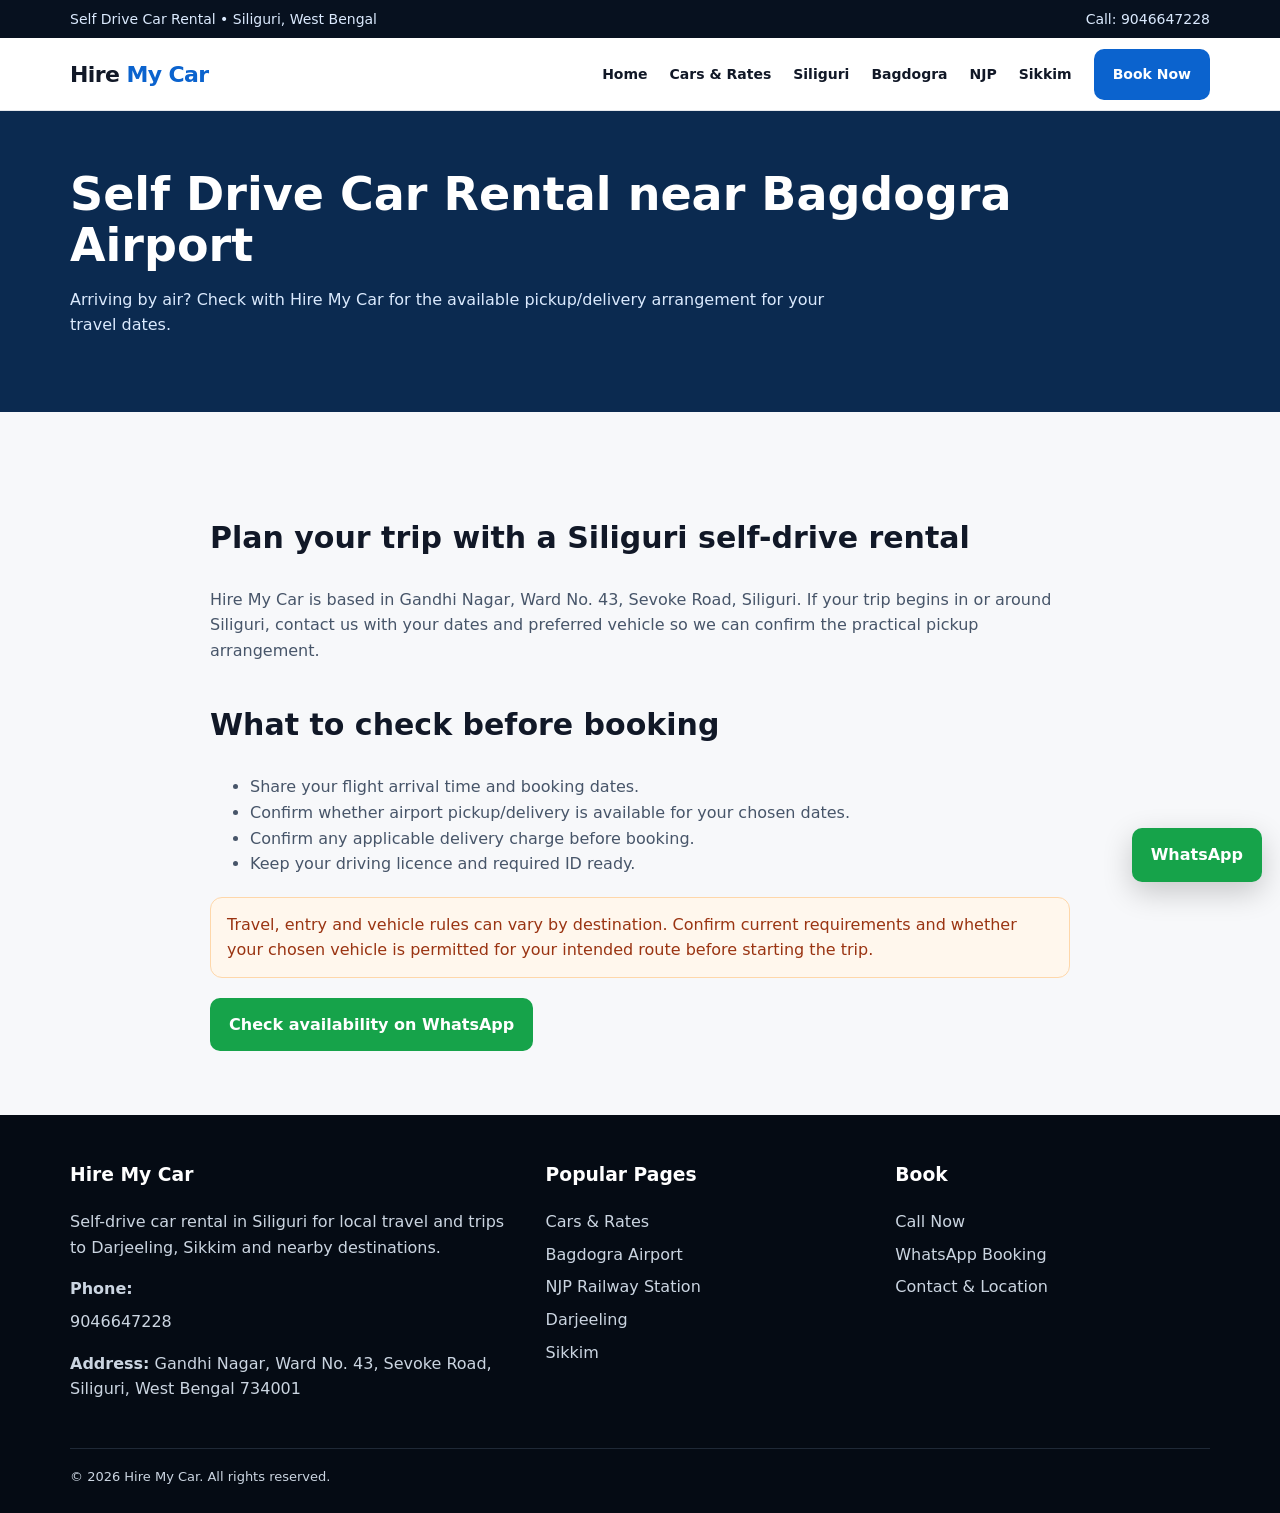
<file: bagdogra.html>
<!doctype html><html lang="en"><head><meta charset="utf-8"><meta name="viewport" content="width=device-width,initial-scale=1">
<title>Self Drive Car Rental near Bagdogra Airport | Hire My Car</title><meta name="description" content="Planning to arrive at Bagdogra Airport? Contact Hire My Car in Siliguri to check self-drive vehicle availability and pickup arrangements.">
<link rel="stylesheet" href="style.css"><script type="application/ld+json">{"@context": "https://schema.org", "@type": "LocalBusiness", "name": "Hire My Car", "description": "Self-drive car rental in Siliguri, West Bengal.", "telephone": "+91-9046647228", "address": {"@type": "PostalAddress", "streetAddress": "Gandhi Nagar, Ward No 43, Sevoke Road", "addressLocality": "Siliguri", "addressRegion": "West Bengal", "postalCode": "734001", "addressCountry": "IN"}, "areaServed": ["Siliguri", "Bagdogra", "NJP", "Darjeeling", "Sikkim", "Gangtok", "Kalimpong"]}</script></head><body><div class="top"><div class="container"><span>Self Drive Car Rental • Siliguri, West Bengal</span><span>Call: 9046647228</span></div></div>
<nav><div class="container navin"><a class="logo" href="index.html">Hire <span>My Car</span></a><div class="links">
<a href="index.html">Home</a><a href="cars.html">Cars & Rates</a><a href="siliguri.html">Siliguri</a><a href="bagdogra.html">Bagdogra</a><a href="njp.html">NJP</a><a href="sikkim.html">Sikkim</a><a class="btn primary" href="https://wa.me/919046647228?text=Hello%20Hire%20My%20Car%2C%20I%20want%20to%20book%20a%20self-drive%20car.">Book Now</a>
</div><div class="menu">☰</div></div></nav><section class="pagehero"><div class="container"><h1>Self Drive Car Rental near Bagdogra Airport</h1><p>Arriving by air? Check with Hire My Car for the available pickup/delivery arrangement for your travel dates.</p></div></section>
<section class="section"><div class="content"><h2>Plan your trip with a Siliguri self-drive rental</h2><p>Hire My Car is based in Gandhi Nagar, Ward No. 43, Sevoke Road, Siliguri. If your trip begins in or around Siliguri, contact us with your dates and preferred vehicle so we can confirm the practical pickup arrangement.</p><h2>What to check before booking</h2><ul><li>Share your flight arrival time and booking dates.</li><li>Confirm whether airport pickup/delivery is available for your chosen dates.</li><li>Confirm any applicable delivery charge before booking.</li><li>Keep your driving licence and required ID ready.</li></ul><div class="notice">Travel, entry and vehicle rules can vary by destination. Confirm current requirements and whether your chosen vehicle is permitted for your intended route before starting the trip.</div><a class="btn whatsapp" href="https://wa.me/919046647228?text=Hello%20Hire%20My%20Car%2C%20I%20am%20planning%20a%20trip%20and%20want%20to check%20car%20availability.">Check availability on WhatsApp</a></div></section><footer><div class="container footgrid">
<div><h3>Hire My Car</h3><p>Self-drive car rental in Siliguri for local travel and trips to Darjeeling, Sikkim and nearby destinations.</p><p><b>Phone:</b> <a href="tel:+919046647228">9046647228</a></p><p><b>Address:</b> Gandhi Nagar, Ward No. 43, Sevoke Road, Siliguri, West Bengal 734001</p></div>
<div><h3>Popular Pages</h3><a href="cars.html">Cars & Rates</a><a href="bagdogra.html">Bagdogra Airport</a><a href="njp.html">NJP Railway Station</a><a href="darjeeling.html">Darjeeling</a><a href="sikkim.html">Sikkim</a></div>
<div><h3>Book</h3><a href="tel:+919046647228">Call Now</a><a href="https://wa.me/919046647228?text=Hello%20Hire%20My%20Car%2C%20I%20want%20to%20check%20car%20availability.">WhatsApp Booking</a><a href="contact.html">Contact & Location</a></div>
</div><div class="container copy">© 2026 Hire My Car. All rights reserved.</div></footer>
<div class="sticky"><a class="btn whatsapp" href="https://wa.me/919046647228?text=Hello%20Hire%20My%20Car%2C%20I%20want%20to%20book%20a%20self-drive%20car.">WhatsApp</a></div></body></html>
</file>
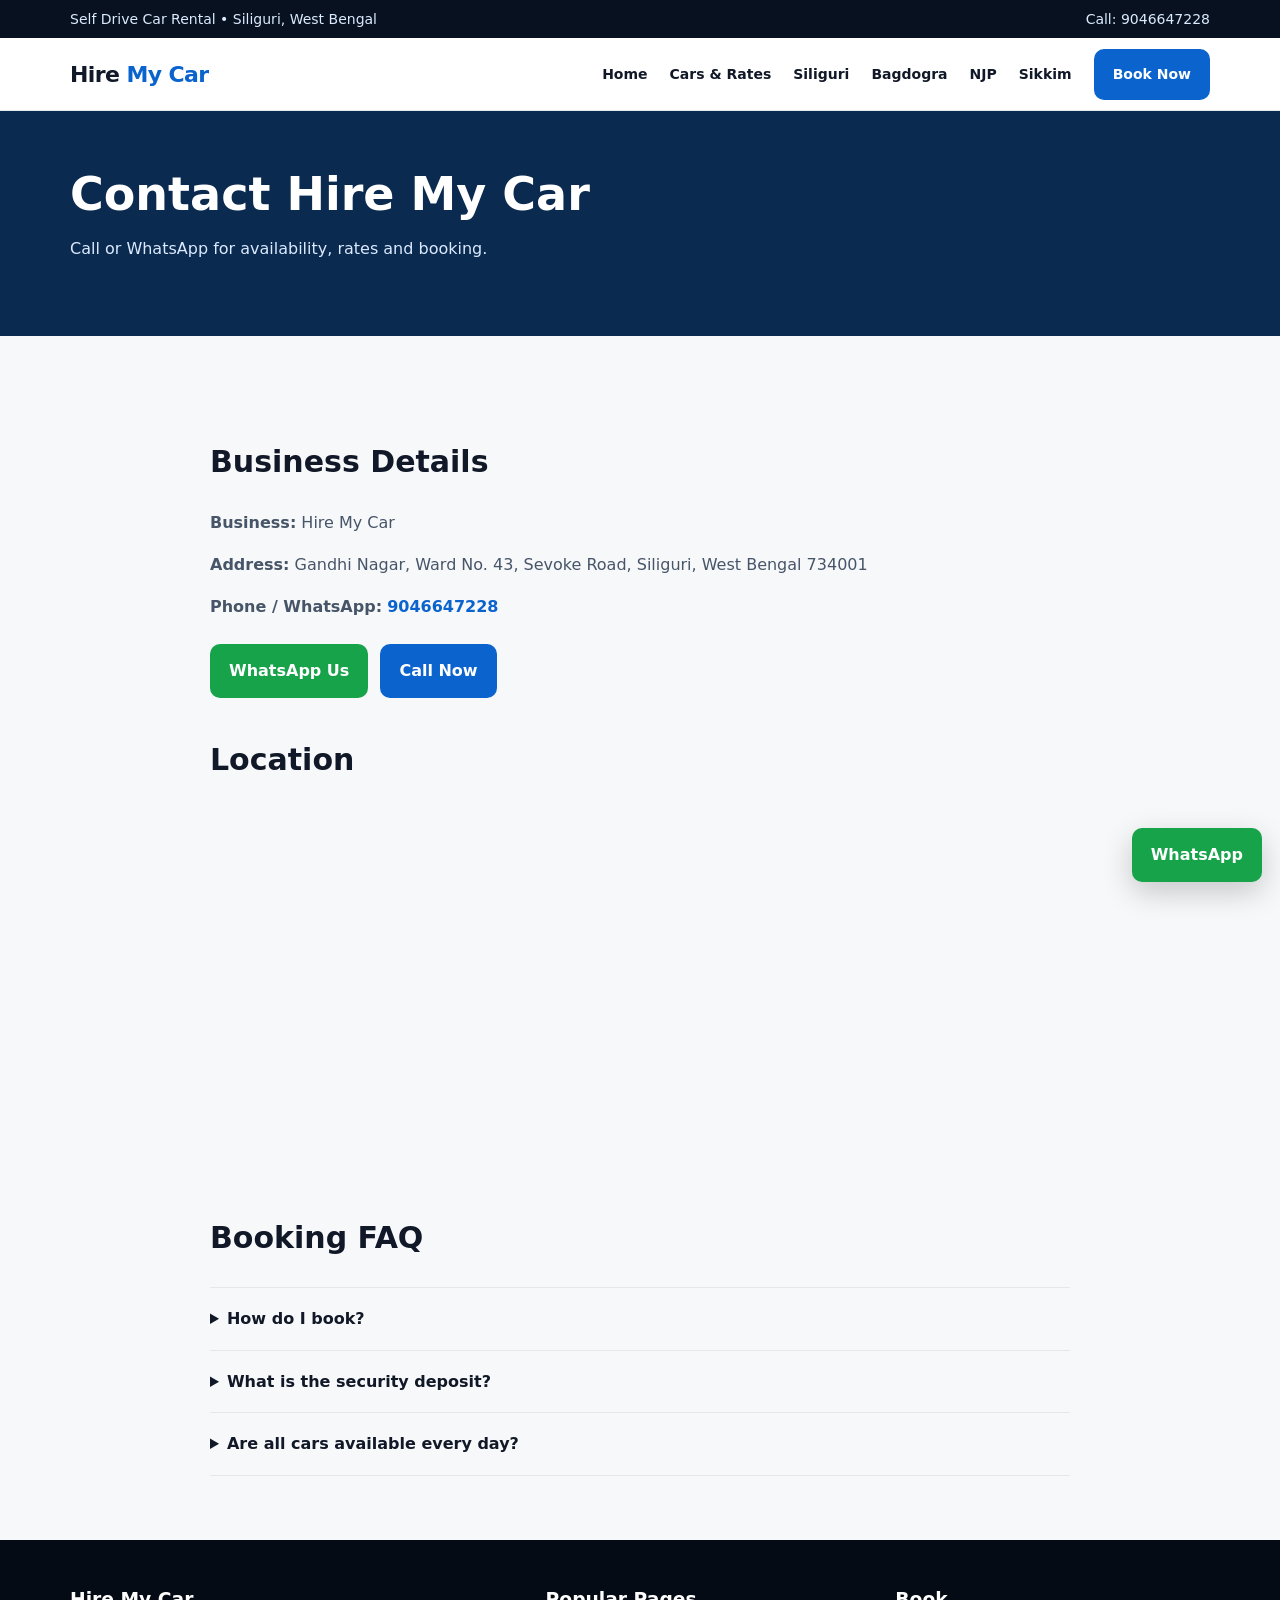
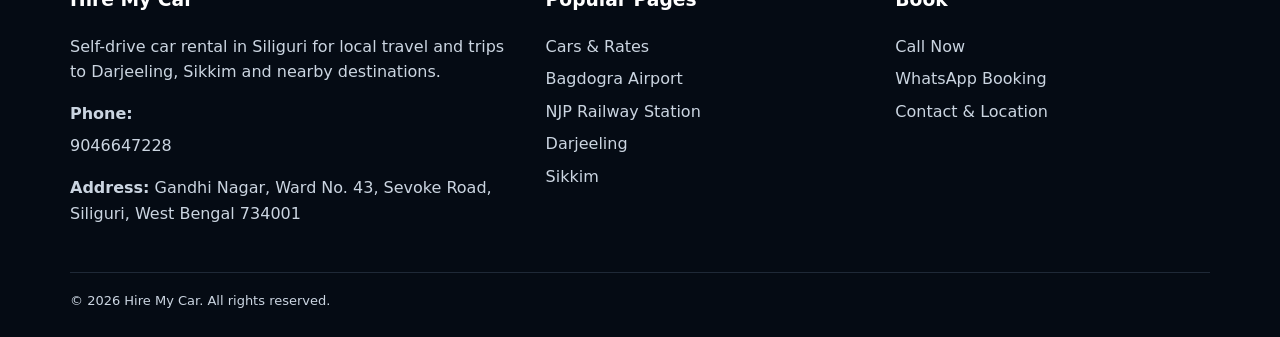
<file: contact.html>
<!doctype html><html lang="en"><head><meta charset="utf-8"><meta name="viewport" content="width=device-width,initial-scale=1">
<title>Contact Hire My Car | Siliguri</title><meta name="description" content="Contact Hire My Car for self-drive car rental in Siliguri. Call or WhatsApp 9046647228.">
<link rel="stylesheet" href="style.css"><script type="application/ld+json">{"@context": "https://schema.org", "@type": "LocalBusiness", "name": "Hire My Car", "description": "Self-drive car rental in Siliguri, West Bengal.", "telephone": "+91-9046647228", "address": {"@type": "PostalAddress", "streetAddress": "Gandhi Nagar, Ward No 43, Sevoke Road", "addressLocality": "Siliguri", "addressRegion": "West Bengal", "postalCode": "734001", "addressCountry": "IN"}, "areaServed": ["Siliguri", "Bagdogra", "NJP", "Darjeeling", "Sikkim", "Gangtok", "Kalimpong"]}</script></head><body><div class="top"><div class="container"><span>Self Drive Car Rental • Siliguri, West Bengal</span><span>Call: 9046647228</span></div></div>
<nav><div class="container navin"><a class="logo" href="index.html">Hire <span>My Car</span></a><div class="links">
<a href="index.html">Home</a><a href="cars.html">Cars & Rates</a><a href="siliguri.html">Siliguri</a><a href="bagdogra.html">Bagdogra</a><a href="njp.html">NJP</a><a href="sikkim.html">Sikkim</a><a class="btn primary" href="https://wa.me/919046647228?text=Hello%20Hire%20My%20Car%2C%20I%20want%20to%20book%20a%20self-drive%20car.">Book Now</a>
</div><div class="menu">☰</div></div></nav><section class="pagehero"><div class="container"><h1>Contact Hire My Car</h1><p>Call or WhatsApp for availability, rates and booking.</p></div></section>
<section class="section"><div class="container"><div class="content"><h2>Business Details</h2><p><b>Business:</b> Hire My Car</p><p><b>Address:</b> Gandhi Nagar, Ward No. 43, Sevoke Road, Siliguri, West Bengal 734001</p><p><b>Phone / WhatsApp:</b> <a style="color:#0b63ce;font-weight:800" href="tel:+919046647228">9046647228</a></p><div class="actions"><a class="btn whatsapp" href="https://wa.me/919046647228?text=Hello%20Hire%20My%20Car%2C%20I%20want%20to%20check%20availability.">WhatsApp Us</a><a class="btn primary" href="tel:+919046647228">Call Now</a></div><h2>Location</h2><iframe title="Hire My Car location" src="https://www.google.com/maps?q=Gandhi%20Nagar%2C%20Ward%20No%2043%2C%20Sevoke%20Road%2C%20Siliguri%2C%20West%20Bengal%20734001&output=embed" width="100%" height="360" style="border:0;border-radius:18px" loading="lazy"></iframe><h2>Booking FAQ</h2><div class="faq"><details><summary>How do I book?</summary><p>Send your dates and preferred car on WhatsApp. Availability and applicable booking conditions will be confirmed before final booking.</p></details><details><summary>What is the security deposit?</summary><p>The fleet information supplied lists a ₹5,000 security deposit. Confirm the current amount and terms before booking.</p></details><details><summary>Are all cars available every day?</summary><p>No availability is guaranteed on this page. Contact us with your dates so the current availability can be checked.</p></details></div></div></div></section><footer><div class="container footgrid">
<div><h3>Hire My Car</h3><p>Self-drive car rental in Siliguri for local travel and trips to Darjeeling, Sikkim and nearby destinations.</p><p><b>Phone:</b> <a href="tel:+919046647228">9046647228</a></p><p><b>Address:</b> Gandhi Nagar, Ward No. 43, Sevoke Road, Siliguri, West Bengal 734001</p></div>
<div><h3>Popular Pages</h3><a href="cars.html">Cars & Rates</a><a href="bagdogra.html">Bagdogra Airport</a><a href="njp.html">NJP Railway Station</a><a href="darjeeling.html">Darjeeling</a><a href="sikkim.html">Sikkim</a></div>
<div><h3>Book</h3><a href="tel:+919046647228">Call Now</a><a href="https://wa.me/919046647228?text=Hello%20Hire%20My%20Car%2C%20I%20want%20to%20check%20car%20availability.">WhatsApp Booking</a><a href="contact.html">Contact & Location</a></div>
</div><div class="container copy">© 2026 Hire My Car. All rights reserved.</div></footer>
<div class="sticky"><a class="btn whatsapp" href="https://wa.me/919046647228?text=Hello%20Hire%20My%20Car%2C%20I%20want%20to%20book%20a%20self-drive%20car.">WhatsApp</a></div></body></html>
</file>
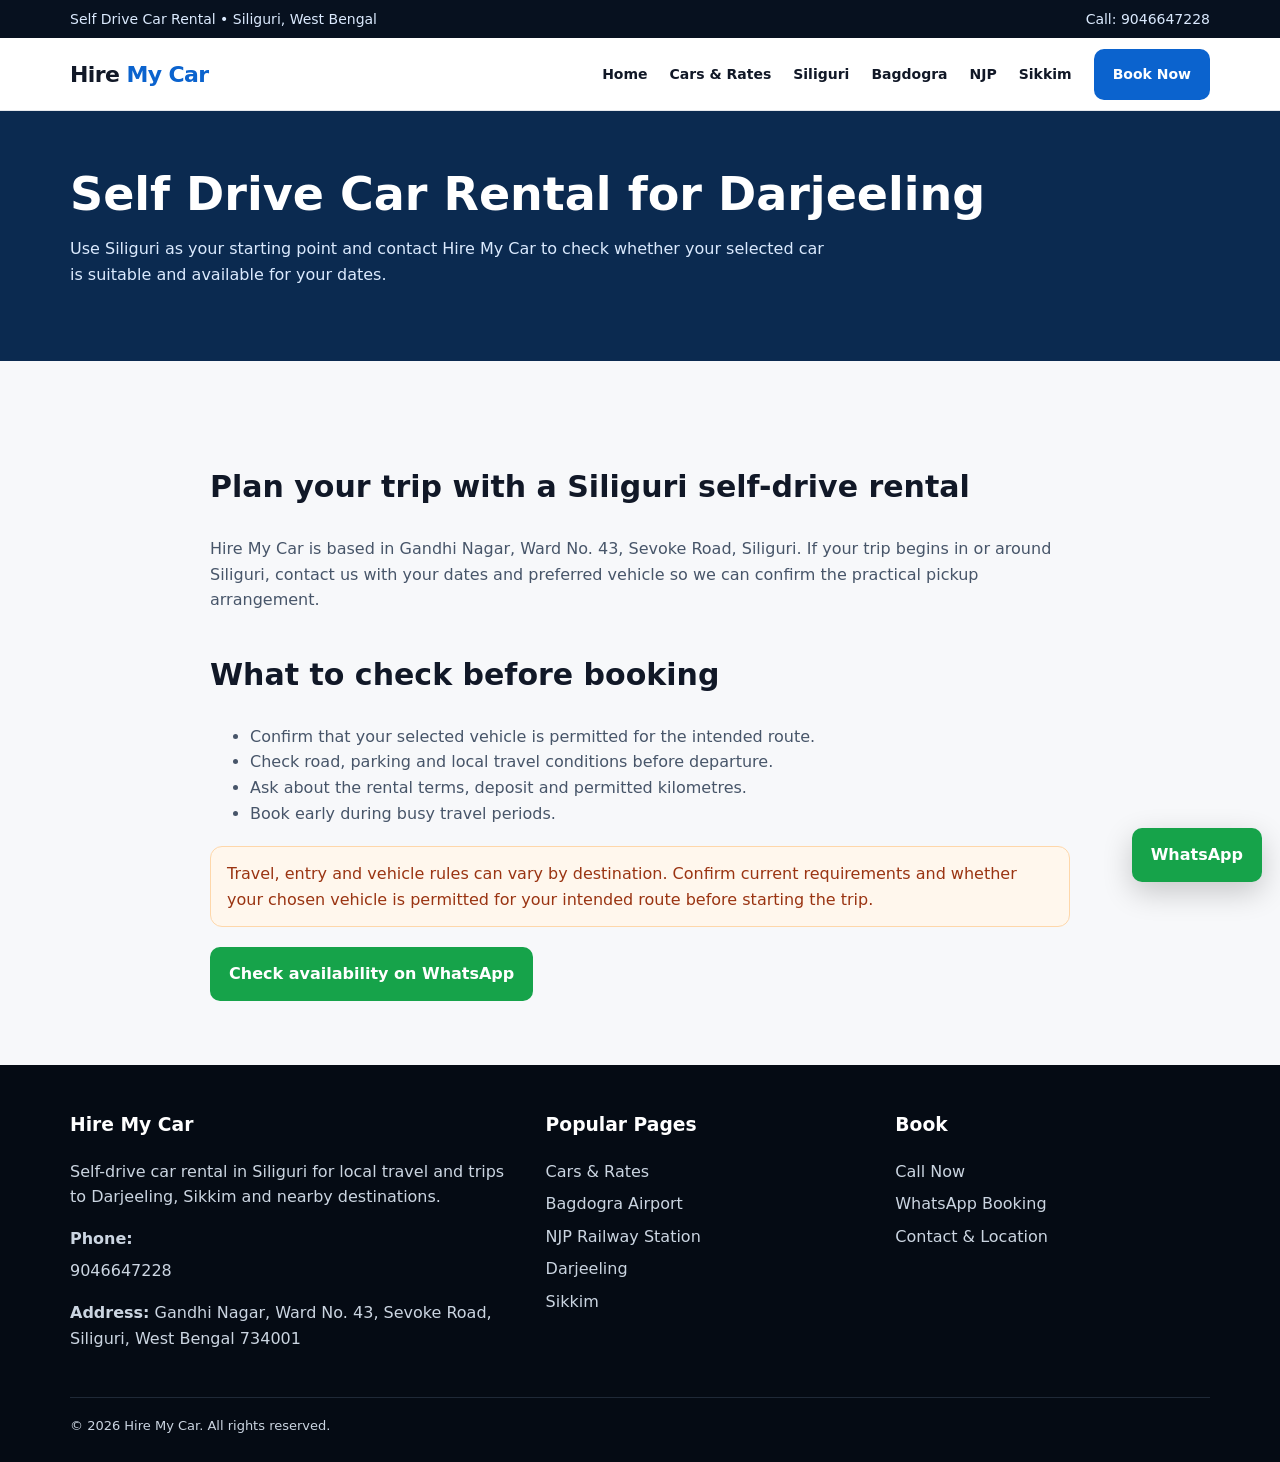
<file: darjeeling.html>
<!doctype html><html lang="en"><head><meta charset="utf-8"><meta name="viewport" content="width=device-width,initial-scale=1">
<title>Self Drive Car Rental for Darjeeling | Hire My Car</title><meta name="description" content="Planning Darjeeling from Siliguri? Check self-drive car availability with Hire My Car before your trip.">
<link rel="stylesheet" href="style.css"><script type="application/ld+json">{"@context": "https://schema.org", "@type": "LocalBusiness", "name": "Hire My Car", "description": "Self-drive car rental in Siliguri, West Bengal.", "telephone": "+91-9046647228", "address": {"@type": "PostalAddress", "streetAddress": "Gandhi Nagar, Ward No 43, Sevoke Road", "addressLocality": "Siliguri", "addressRegion": "West Bengal", "postalCode": "734001", "addressCountry": "IN"}, "areaServed": ["Siliguri", "Bagdogra", "NJP", "Darjeeling", "Sikkim", "Gangtok", "Kalimpong"]}</script></head><body><div class="top"><div class="container"><span>Self Drive Car Rental • Siliguri, West Bengal</span><span>Call: 9046647228</span></div></div>
<nav><div class="container navin"><a class="logo" href="index.html">Hire <span>My Car</span></a><div class="links">
<a href="index.html">Home</a><a href="cars.html">Cars & Rates</a><a href="siliguri.html">Siliguri</a><a href="bagdogra.html">Bagdogra</a><a href="njp.html">NJP</a><a href="sikkim.html">Sikkim</a><a class="btn primary" href="https://wa.me/919046647228?text=Hello%20Hire%20My%20Car%2C%20I%20want%20to%20book%20a%20self-drive%20car.">Book Now</a>
</div><div class="menu">☰</div></div></nav><section class="pagehero"><div class="container"><h1>Self Drive Car Rental for Darjeeling</h1><p>Use Siliguri as your starting point and contact Hire My Car to check whether your selected car is suitable and available for your dates.</p></div></section>
<section class="section"><div class="content"><h2>Plan your trip with a Siliguri self-drive rental</h2><p>Hire My Car is based in Gandhi Nagar, Ward No. 43, Sevoke Road, Siliguri. If your trip begins in or around Siliguri, contact us with your dates and preferred vehicle so we can confirm the practical pickup arrangement.</p><h2>What to check before booking</h2><ul><li>Confirm that your selected vehicle is permitted for the intended route.</li><li>Check road, parking and local travel conditions before departure.</li><li>Ask about the rental terms, deposit and permitted kilometres.</li><li>Book early during busy travel periods.</li></ul><div class="notice">Travel, entry and vehicle rules can vary by destination. Confirm current requirements and whether your chosen vehicle is permitted for your intended route before starting the trip.</div><a class="btn whatsapp" href="https://wa.me/919046647228?text=Hello%20Hire%20My%20Car%2C%20I%20am%20planning%20a%20trip%20and%20want%20to check%20car%20availability.">Check availability on WhatsApp</a></div></section><footer><div class="container footgrid">
<div><h3>Hire My Car</h3><p>Self-drive car rental in Siliguri for local travel and trips to Darjeeling, Sikkim and nearby destinations.</p><p><b>Phone:</b> <a href="tel:+919046647228">9046647228</a></p><p><b>Address:</b> Gandhi Nagar, Ward No. 43, Sevoke Road, Siliguri, West Bengal 734001</p></div>
<div><h3>Popular Pages</h3><a href="cars.html">Cars & Rates</a><a href="bagdogra.html">Bagdogra Airport</a><a href="njp.html">NJP Railway Station</a><a href="darjeeling.html">Darjeeling</a><a href="sikkim.html">Sikkim</a></div>
<div><h3>Book</h3><a href="tel:+919046647228">Call Now</a><a href="https://wa.me/919046647228?text=Hello%20Hire%20My%20Car%2C%20I%20want%20to%20check%20car%20availability.">WhatsApp Booking</a><a href="contact.html">Contact & Location</a></div>
</div><div class="container copy">© 2026 Hire My Car. All rights reserved.</div></footer>
<div class="sticky"><a class="btn whatsapp" href="https://wa.me/919046647228?text=Hello%20Hire%20My%20Car%2C%20I%20want%20to%20book%20a%20self-drive%20car.">WhatsApp</a></div></body></html>
</file>
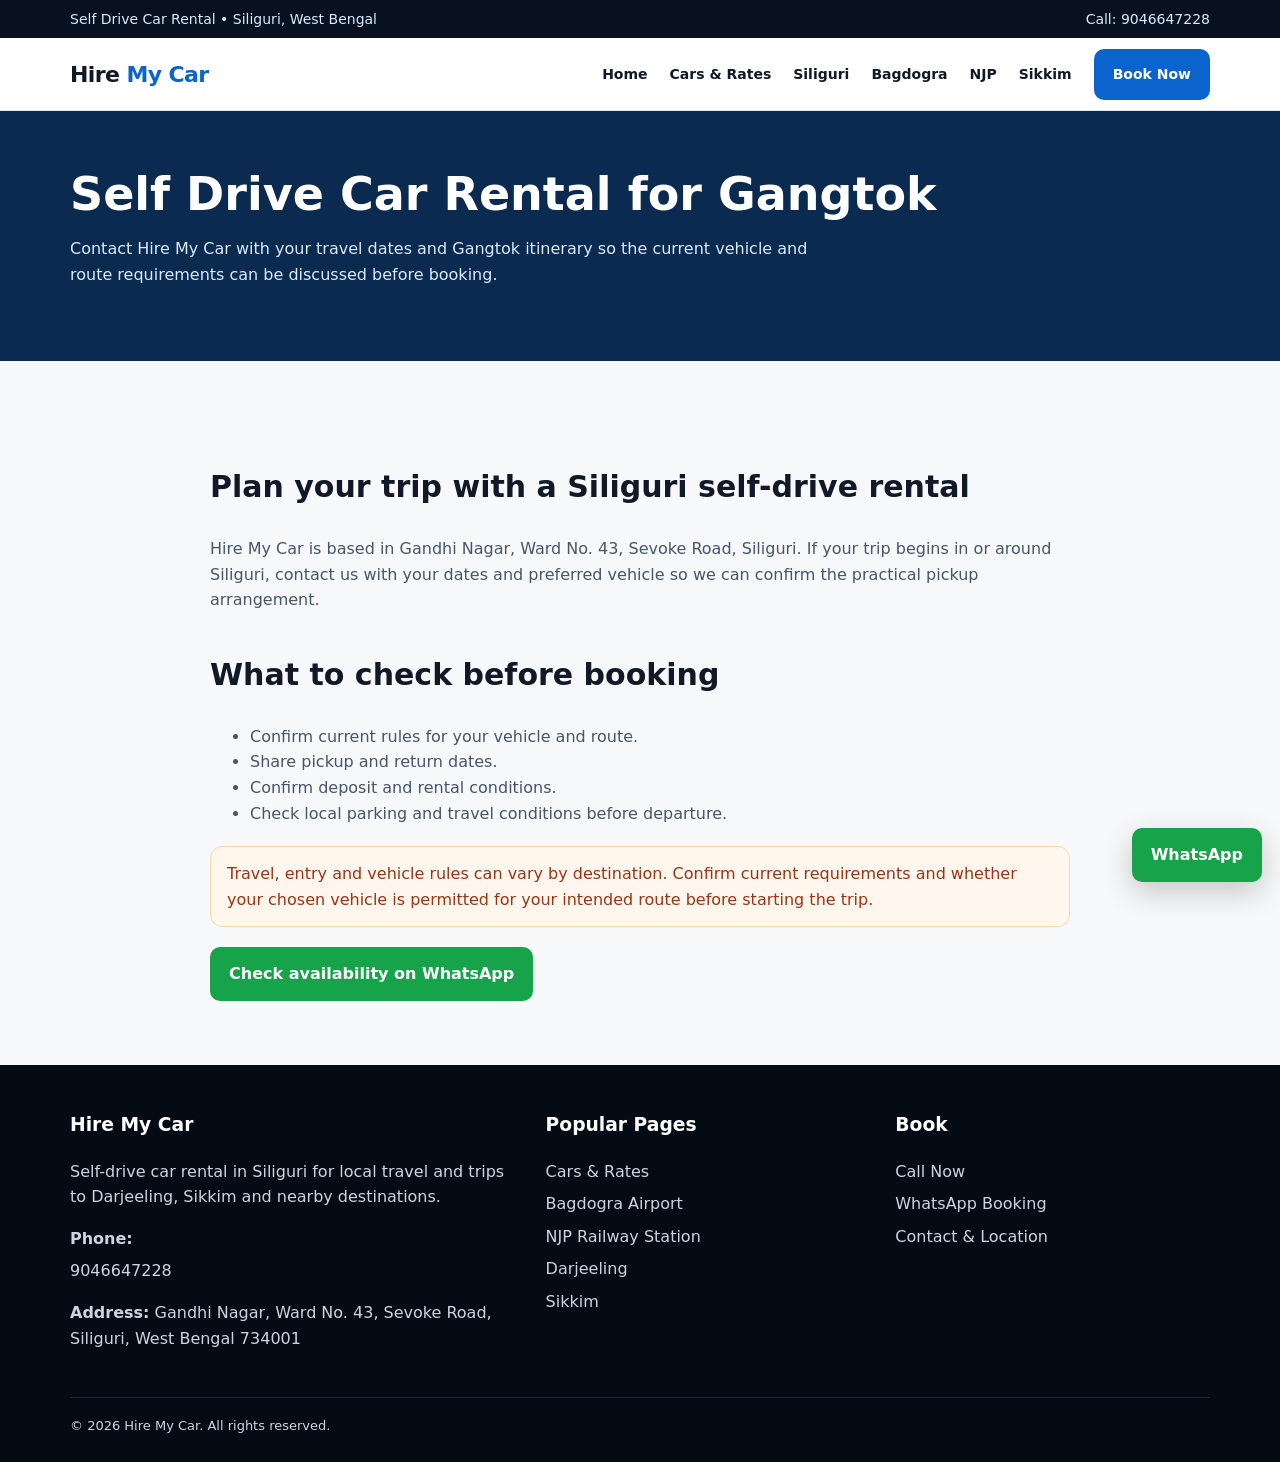
<file: gangtok.html>
<!doctype html><html lang="en"><head><meta charset="utf-8"><meta name="viewport" content="width=device-width,initial-scale=1">
<title>Self Drive Car Rental for Gangtok | Hire My Car</title><meta name="description" content="Planning a Gangtok trip from Siliguri? Check self-drive car availability and route requirements with Hire My Car.">
<link rel="stylesheet" href="style.css"><script type="application/ld+json">{"@context": "https://schema.org", "@type": "LocalBusiness", "name": "Hire My Car", "description": "Self-drive car rental in Siliguri, West Bengal.", "telephone": "+91-9046647228", "address": {"@type": "PostalAddress", "streetAddress": "Gandhi Nagar, Ward No 43, Sevoke Road", "addressLocality": "Siliguri", "addressRegion": "West Bengal", "postalCode": "734001", "addressCountry": "IN"}, "areaServed": ["Siliguri", "Bagdogra", "NJP", "Darjeeling", "Sikkim", "Gangtok", "Kalimpong"]}</script></head><body><div class="top"><div class="container"><span>Self Drive Car Rental • Siliguri, West Bengal</span><span>Call: 9046647228</span></div></div>
<nav><div class="container navin"><a class="logo" href="index.html">Hire <span>My Car</span></a><div class="links">
<a href="index.html">Home</a><a href="cars.html">Cars & Rates</a><a href="siliguri.html">Siliguri</a><a href="bagdogra.html">Bagdogra</a><a href="njp.html">NJP</a><a href="sikkim.html">Sikkim</a><a class="btn primary" href="https://wa.me/919046647228?text=Hello%20Hire%20My%20Car%2C%20I%20want%20to%20book%20a%20self-drive%20car.">Book Now</a>
</div><div class="menu">☰</div></div></nav><section class="pagehero"><div class="container"><h1>Self Drive Car Rental for Gangtok</h1><p>Contact Hire My Car with your travel dates and Gangtok itinerary so the current vehicle and route requirements can be discussed before booking.</p></div></section>
<section class="section"><div class="content"><h2>Plan your trip with a Siliguri self-drive rental</h2><p>Hire My Car is based in Gandhi Nagar, Ward No. 43, Sevoke Road, Siliguri. If your trip begins in or around Siliguri, contact us with your dates and preferred vehicle so we can confirm the practical pickup arrangement.</p><h2>What to check before booking</h2><ul><li>Confirm current rules for your vehicle and route.</li><li>Share pickup and return dates.</li><li>Confirm deposit and rental conditions.</li><li>Check local parking and travel conditions before departure.</li></ul><div class="notice">Travel, entry and vehicle rules can vary by destination. Confirm current requirements and whether your chosen vehicle is permitted for your intended route before starting the trip.</div><a class="btn whatsapp" href="https://wa.me/919046647228?text=Hello%20Hire%20My%20Car%2C%20I%20am%20planning%20a%20trip%20and%20want%20to check%20car%20availability.">Check availability on WhatsApp</a></div></section><footer><div class="container footgrid">
<div><h3>Hire My Car</h3><p>Self-drive car rental in Siliguri for local travel and trips to Darjeeling, Sikkim and nearby destinations.</p><p><b>Phone:</b> <a href="tel:+919046647228">9046647228</a></p><p><b>Address:</b> Gandhi Nagar, Ward No. 43, Sevoke Road, Siliguri, West Bengal 734001</p></div>
<div><h3>Popular Pages</h3><a href="cars.html">Cars & Rates</a><a href="bagdogra.html">Bagdogra Airport</a><a href="njp.html">NJP Railway Station</a><a href="darjeeling.html">Darjeeling</a><a href="sikkim.html">Sikkim</a></div>
<div><h3>Book</h3><a href="tel:+919046647228">Call Now</a><a href="https://wa.me/919046647228?text=Hello%20Hire%20My%20Car%2C%20I%20want%20to%20check%20car%20availability.">WhatsApp Booking</a><a href="contact.html">Contact & Location</a></div>
</div><div class="container copy">© 2026 Hire My Car. All rights reserved.</div></footer>
<div class="sticky"><a class="btn whatsapp" href="https://wa.me/919046647228?text=Hello%20Hire%20My%20Car%2C%20I%20want%20to%20book%20a%20self-drive%20car.">WhatsApp</a></div></body></html>
</file>
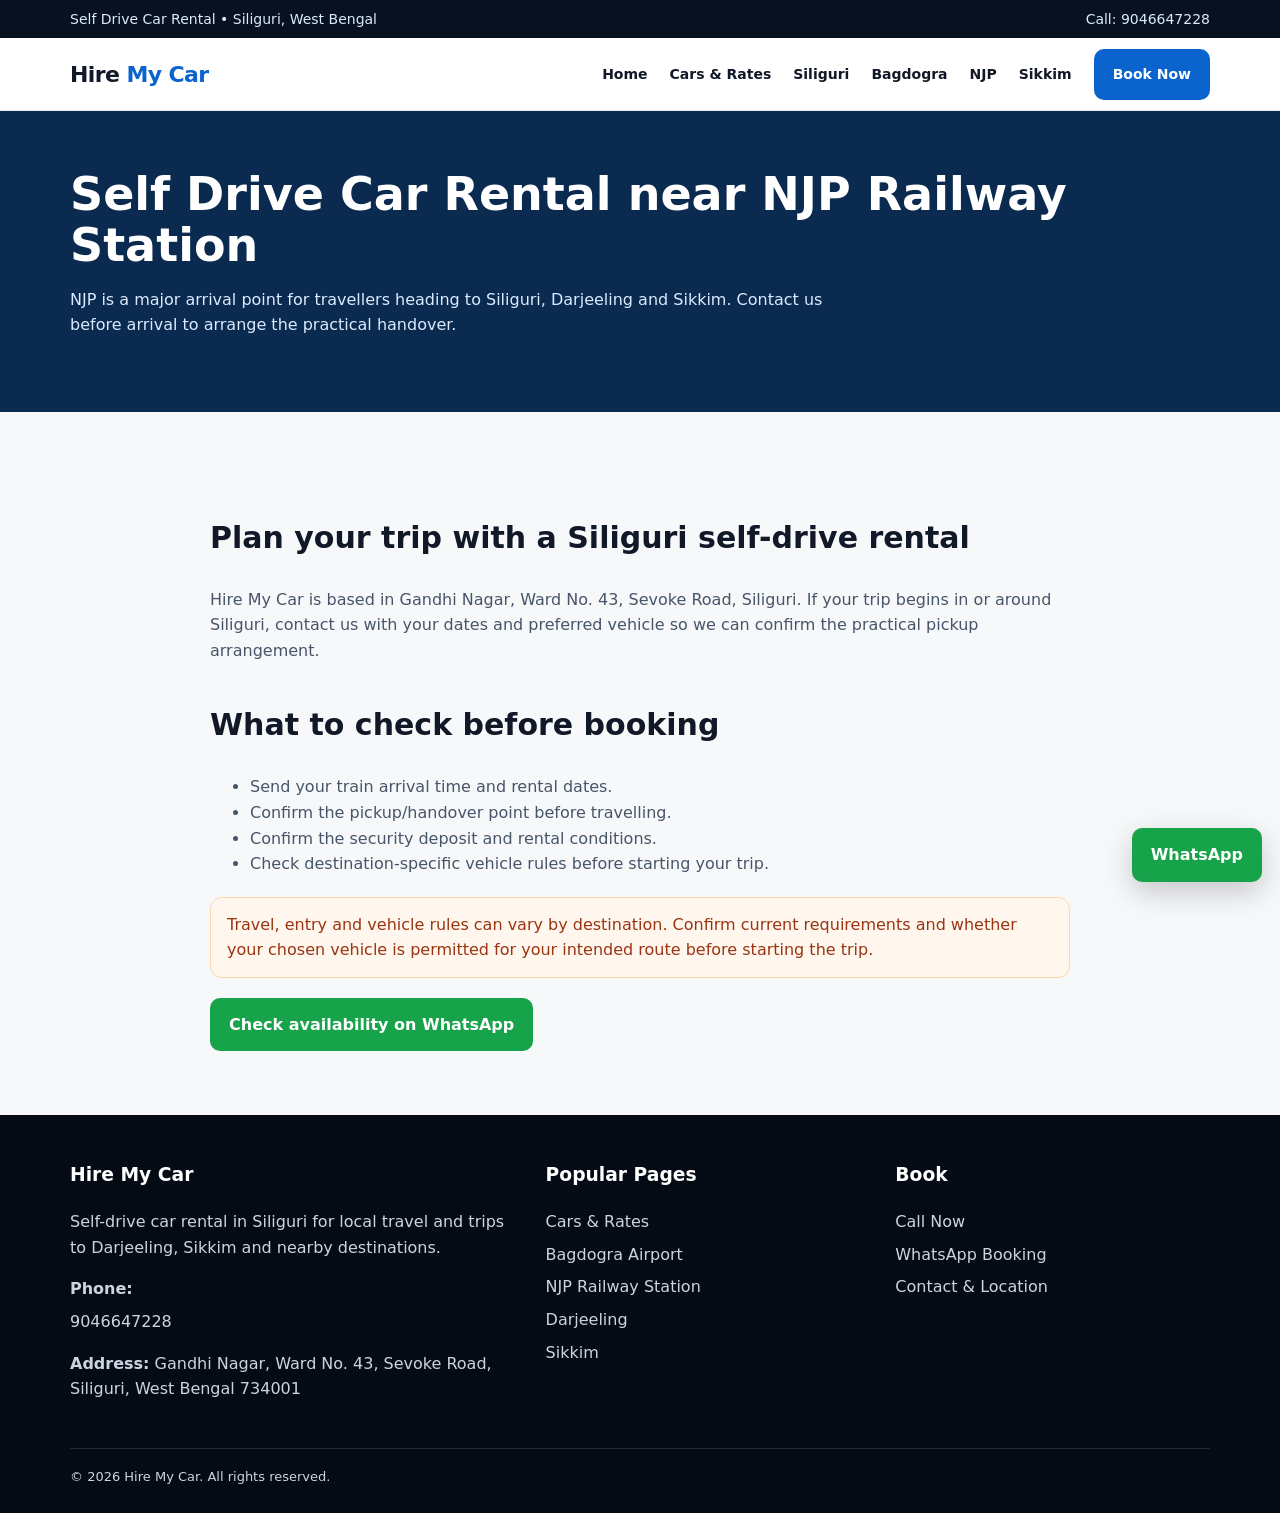
<file: njp.html>
<!doctype html><html lang="en"><head><meta charset="utf-8"><meta name="viewport" content="width=device-width,initial-scale=1">
<title>Self Drive Car Rental near NJP Railway Station | Hire My Car</title><meta name="description" content="Arriving at NJP Railway Station and need a self-drive car? Contact Hire My Car in Siliguri to check availability and pickup arrangements.">
<link rel="stylesheet" href="style.css"><script type="application/ld+json">{"@context": "https://schema.org", "@type": "LocalBusiness", "name": "Hire My Car", "description": "Self-drive car rental in Siliguri, West Bengal.", "telephone": "+91-9046647228", "address": {"@type": "PostalAddress", "streetAddress": "Gandhi Nagar, Ward No 43, Sevoke Road", "addressLocality": "Siliguri", "addressRegion": "West Bengal", "postalCode": "734001", "addressCountry": "IN"}, "areaServed": ["Siliguri", "Bagdogra", "NJP", "Darjeeling", "Sikkim", "Gangtok", "Kalimpong"]}</script></head><body><div class="top"><div class="container"><span>Self Drive Car Rental • Siliguri, West Bengal</span><span>Call: 9046647228</span></div></div>
<nav><div class="container navin"><a class="logo" href="index.html">Hire <span>My Car</span></a><div class="links">
<a href="index.html">Home</a><a href="cars.html">Cars & Rates</a><a href="siliguri.html">Siliguri</a><a href="bagdogra.html">Bagdogra</a><a href="njp.html">NJP</a><a href="sikkim.html">Sikkim</a><a class="btn primary" href="https://wa.me/919046647228?text=Hello%20Hire%20My%20Car%2C%20I%20want%20to%20book%20a%20self-drive%20car.">Book Now</a>
</div><div class="menu">☰</div></div></nav><section class="pagehero"><div class="container"><h1>Self Drive Car Rental near NJP Railway Station</h1><p>NJP is a major arrival point for travellers heading to Siliguri, Darjeeling and Sikkim. Contact us before arrival to arrange the practical handover.</p></div></section>
<section class="section"><div class="content"><h2>Plan your trip with a Siliguri self-drive rental</h2><p>Hire My Car is based in Gandhi Nagar, Ward No. 43, Sevoke Road, Siliguri. If your trip begins in or around Siliguri, contact us with your dates and preferred vehicle so we can confirm the practical pickup arrangement.</p><h2>What to check before booking</h2><ul><li>Send your train arrival time and rental dates.</li><li>Confirm the pickup/handover point before travelling.</li><li>Confirm the security deposit and rental conditions.</li><li>Check destination-specific vehicle rules before starting your trip.</li></ul><div class="notice">Travel, entry and vehicle rules can vary by destination. Confirm current requirements and whether your chosen vehicle is permitted for your intended route before starting the trip.</div><a class="btn whatsapp" href="https://wa.me/919046647228?text=Hello%20Hire%20My%20Car%2C%20I%20am%20planning%20a%20trip%20and%20want%20to check%20car%20availability.">Check availability on WhatsApp</a></div></section><footer><div class="container footgrid">
<div><h3>Hire My Car</h3><p>Self-drive car rental in Siliguri for local travel and trips to Darjeeling, Sikkim and nearby destinations.</p><p><b>Phone:</b> <a href="tel:+919046647228">9046647228</a></p><p><b>Address:</b> Gandhi Nagar, Ward No. 43, Sevoke Road, Siliguri, West Bengal 734001</p></div>
<div><h3>Popular Pages</h3><a href="cars.html">Cars & Rates</a><a href="bagdogra.html">Bagdogra Airport</a><a href="njp.html">NJP Railway Station</a><a href="darjeeling.html">Darjeeling</a><a href="sikkim.html">Sikkim</a></div>
<div><h3>Book</h3><a href="tel:+919046647228">Call Now</a><a href="https://wa.me/919046647228?text=Hello%20Hire%20My%20Car%2C%20I%20want%20to%20check%20car%20availability.">WhatsApp Booking</a><a href="contact.html">Contact & Location</a></div>
</div><div class="container copy">© 2026 Hire My Car. All rights reserved.</div></footer>
<div class="sticky"><a class="btn whatsapp" href="https://wa.me/919046647228?text=Hello%20Hire%20My%20Car%2C%20I%20want%20to%20book%20a%20self-drive%20car.">WhatsApp</a></div></body></html>
</file>
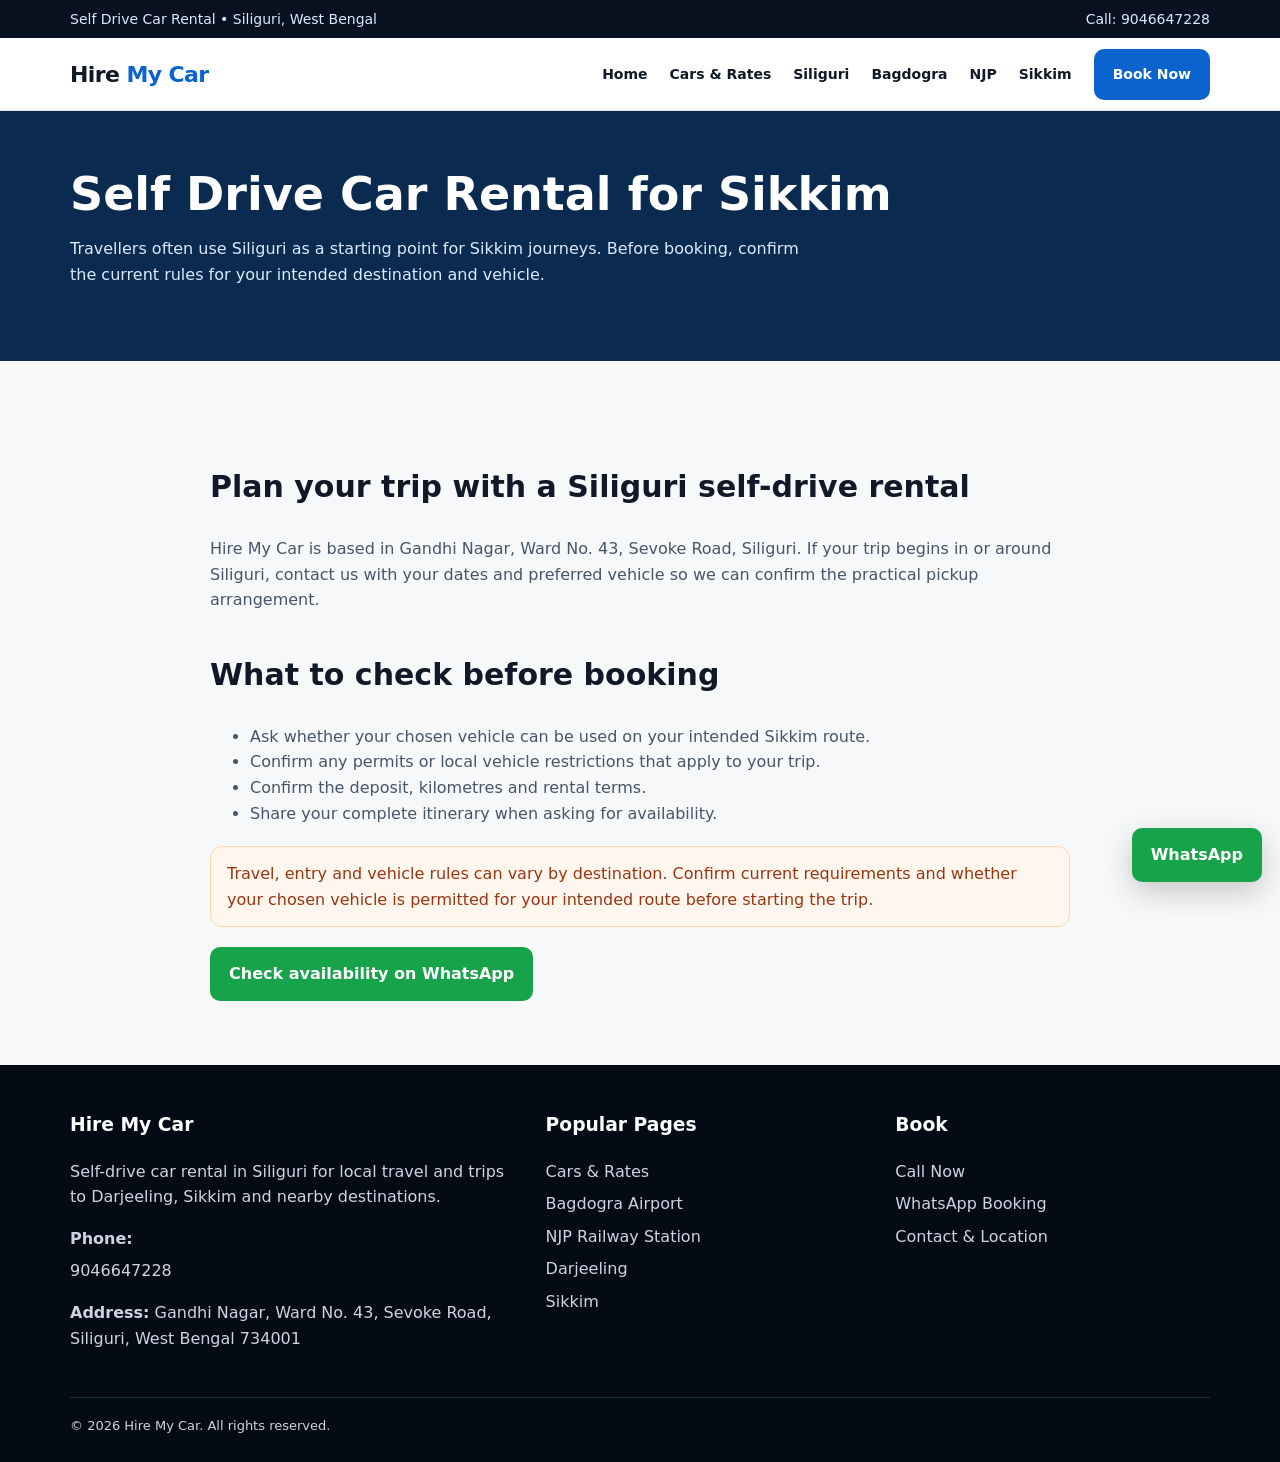
<file: sikkim.html>
<!doctype html><html lang="en"><head><meta charset="utf-8"><meta name="viewport" content="width=device-width,initial-scale=1">
<title>Self Drive Car Rental for Sikkim | Hire My Car</title><meta name="description" content="Planning a Sikkim trip from Siliguri? Contact Hire My Car to check vehicle availability and current route requirements.">
<link rel="stylesheet" href="style.css"><script type="application/ld+json">{"@context": "https://schema.org", "@type": "LocalBusiness", "name": "Hire My Car", "description": "Self-drive car rental in Siliguri, West Bengal.", "telephone": "+91-9046647228", "address": {"@type": "PostalAddress", "streetAddress": "Gandhi Nagar, Ward No 43, Sevoke Road", "addressLocality": "Siliguri", "addressRegion": "West Bengal", "postalCode": "734001", "addressCountry": "IN"}, "areaServed": ["Siliguri", "Bagdogra", "NJP", "Darjeeling", "Sikkim", "Gangtok", "Kalimpong"]}</script></head><body><div class="top"><div class="container"><span>Self Drive Car Rental • Siliguri, West Bengal</span><span>Call: 9046647228</span></div></div>
<nav><div class="container navin"><a class="logo" href="index.html">Hire <span>My Car</span></a><div class="links">
<a href="index.html">Home</a><a href="cars.html">Cars & Rates</a><a href="siliguri.html">Siliguri</a><a href="bagdogra.html">Bagdogra</a><a href="njp.html">NJP</a><a href="sikkim.html">Sikkim</a><a class="btn primary" href="https://wa.me/919046647228?text=Hello%20Hire%20My%20Car%2C%20I%20want%20to%20book%20a%20self-drive%20car.">Book Now</a>
</div><div class="menu">☰</div></div></nav><section class="pagehero"><div class="container"><h1>Self Drive Car Rental for Sikkim</h1><p>Travellers often use Siliguri as a starting point for Sikkim journeys. Before booking, confirm the current rules for your intended destination and vehicle.</p></div></section>
<section class="section"><div class="content"><h2>Plan your trip with a Siliguri self-drive rental</h2><p>Hire My Car is based in Gandhi Nagar, Ward No. 43, Sevoke Road, Siliguri. If your trip begins in or around Siliguri, contact us with your dates and preferred vehicle so we can confirm the practical pickup arrangement.</p><h2>What to check before booking</h2><ul><li>Ask whether your chosen vehicle can be used on your intended Sikkim route.</li><li>Confirm any permits or local vehicle restrictions that apply to your trip.</li><li>Confirm the deposit, kilometres and rental terms.</li><li>Share your complete itinerary when asking for availability.</li></ul><div class="notice">Travel, entry and vehicle rules can vary by destination. Confirm current requirements and whether your chosen vehicle is permitted for your intended route before starting the trip.</div><a class="btn whatsapp" href="https://wa.me/919046647228?text=Hello%20Hire%20My%20Car%2C%20I%20am%20planning%20a%20trip%20and%20want%20to check%20car%20availability.">Check availability on WhatsApp</a></div></section><footer><div class="container footgrid">
<div><h3>Hire My Car</h3><p>Self-drive car rental in Siliguri for local travel and trips to Darjeeling, Sikkim and nearby destinations.</p><p><b>Phone:</b> <a href="tel:+919046647228">9046647228</a></p><p><b>Address:</b> Gandhi Nagar, Ward No. 43, Sevoke Road, Siliguri, West Bengal 734001</p></div>
<div><h3>Popular Pages</h3><a href="cars.html">Cars & Rates</a><a href="bagdogra.html">Bagdogra Airport</a><a href="njp.html">NJP Railway Station</a><a href="darjeeling.html">Darjeeling</a><a href="sikkim.html">Sikkim</a></div>
<div><h3>Book</h3><a href="tel:+919046647228">Call Now</a><a href="https://wa.me/919046647228?text=Hello%20Hire%20My%20Car%2C%20I%20want%20to%20check%20car%20availability.">WhatsApp Booking</a><a href="contact.html">Contact & Location</a></div>
</div><div class="container copy">© 2026 Hire My Car. All rights reserved.</div></footer>
<div class="sticky"><a class="btn whatsapp" href="https://wa.me/919046647228?text=Hello%20Hire%20My%20Car%2C%20I%20want%20to%20book%20a%20self-drive%20car.">WhatsApp</a></div></body></html>
</file>
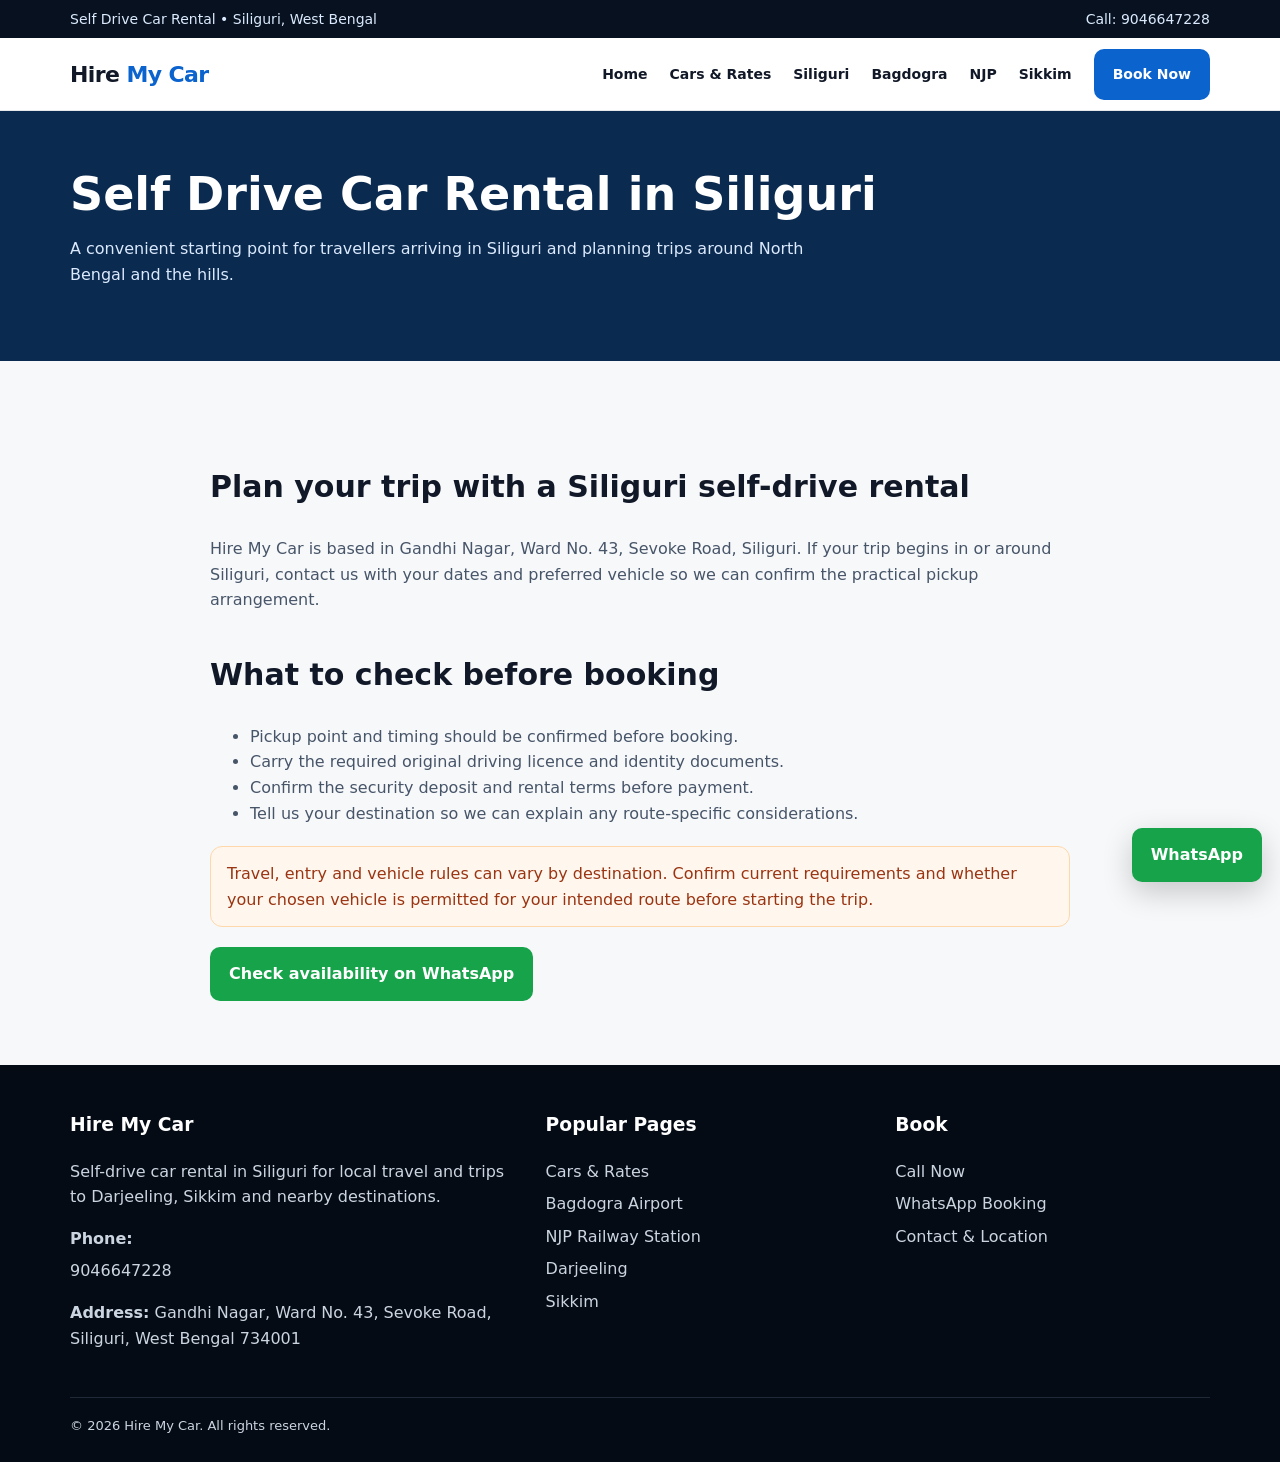
<file: siliguri.html>
<!doctype html><html lang="en"><head><meta charset="utf-8"><meta name="viewport" content="width=device-width,initial-scale=1">
<title>Self Drive Car Rental in Siliguri | Hire My Car</title><meta name="description" content="Hire My Car offers self-drive car rental in Siliguri from Gandhi Nagar, Sevoke Road. Check cars and WhatsApp for availability.">
<link rel="stylesheet" href="style.css"><script type="application/ld+json">{"@context": "https://schema.org", "@type": "LocalBusiness", "name": "Hire My Car", "description": "Self-drive car rental in Siliguri, West Bengal.", "telephone": "+91-9046647228", "address": {"@type": "PostalAddress", "streetAddress": "Gandhi Nagar, Ward No 43, Sevoke Road", "addressLocality": "Siliguri", "addressRegion": "West Bengal", "postalCode": "734001", "addressCountry": "IN"}, "areaServed": ["Siliguri", "Bagdogra", "NJP", "Darjeeling", "Sikkim", "Gangtok", "Kalimpong"]}</script></head><body><div class="top"><div class="container"><span>Self Drive Car Rental • Siliguri, West Bengal</span><span>Call: 9046647228</span></div></div>
<nav><div class="container navin"><a class="logo" href="index.html">Hire <span>My Car</span></a><div class="links">
<a href="index.html">Home</a><a href="cars.html">Cars & Rates</a><a href="siliguri.html">Siliguri</a><a href="bagdogra.html">Bagdogra</a><a href="njp.html">NJP</a><a href="sikkim.html">Sikkim</a><a class="btn primary" href="https://wa.me/919046647228?text=Hello%20Hire%20My%20Car%2C%20I%20want%20to%20book%20a%20self-drive%20car.">Book Now</a>
</div><div class="menu">☰</div></div></nav><section class="pagehero"><div class="container"><h1>Self Drive Car Rental in Siliguri</h1><p>A convenient starting point for travellers arriving in Siliguri and planning trips around North Bengal and the hills.</p></div></section>
<section class="section"><div class="content"><h2>Plan your trip with a Siliguri self-drive rental</h2><p>Hire My Car is based in Gandhi Nagar, Ward No. 43, Sevoke Road, Siliguri. If your trip begins in or around Siliguri, contact us with your dates and preferred vehicle so we can confirm the practical pickup arrangement.</p><h2>What to check before booking</h2><ul><li>Pickup point and timing should be confirmed before booking.</li><li>Carry the required original driving licence and identity documents.</li><li>Confirm the security deposit and rental terms before payment.</li><li>Tell us your destination so we can explain any route-specific considerations.</li></ul><div class="notice">Travel, entry and vehicle rules can vary by destination. Confirm current requirements and whether your chosen vehicle is permitted for your intended route before starting the trip.</div><a class="btn whatsapp" href="https://wa.me/919046647228?text=Hello%20Hire%20My%20Car%2C%20I%20am%20planning%20a%20trip%20and%20want%20to check%20car%20availability.">Check availability on WhatsApp</a></div></section><footer><div class="container footgrid">
<div><h3>Hire My Car</h3><p>Self-drive car rental in Siliguri for local travel and trips to Darjeeling, Sikkim and nearby destinations.</p><p><b>Phone:</b> <a href="tel:+919046647228">9046647228</a></p><p><b>Address:</b> Gandhi Nagar, Ward No. 43, Sevoke Road, Siliguri, West Bengal 734001</p></div>
<div><h3>Popular Pages</h3><a href="cars.html">Cars & Rates</a><a href="bagdogra.html">Bagdogra Airport</a><a href="njp.html">NJP Railway Station</a><a href="darjeeling.html">Darjeeling</a><a href="sikkim.html">Sikkim</a></div>
<div><h3>Book</h3><a href="tel:+919046647228">Call Now</a><a href="https://wa.me/919046647228?text=Hello%20Hire%20My%20Car%2C%20I%20want%20to%20check%20car%20availability.">WhatsApp Booking</a><a href="contact.html">Contact & Location</a></div>
</div><div class="container copy">© 2026 Hire My Car. All rights reserved.</div></footer>
<div class="sticky"><a class="btn whatsapp" href="https://wa.me/919046647228?text=Hello%20Hire%20My%20Car%2C%20I%20want%20to%20book%20a%20self-drive%20car.">WhatsApp</a></div></body></html>
</file>
<file: style.css>
:root{--ink:#111827;--muted:#64748b;--bg:#f7f8fa;--card:#fff;--brand:#0b63ce;--brand2:#084b9c;--accent:#f59e0b;--line:#e5e7eb;--dark:#07111f}
*{box-sizing:border-box}html{scroll-behavior:smooth}body{margin:0;font-family:Inter,system-ui,-apple-system,Segoe UI,Roboto,Arial,sans-serif;color:var(--ink);background:var(--bg);line-height:1.6}
a{text-decoration:none;color:inherit}.container{width:min(1140px,92%);margin:auto}.top{background:var(--dark);color:#dbeafe;font-size:14px}.top .container{display:flex;justify-content:space-between;gap:20px;padding:8px 0}
nav{background:#fff;border-bottom:1px solid var(--line);position:sticky;top:0;z-index:20}.navin{display:flex;align-items:center;justify-content:space-between;min-height:72px}.logo{font-size:22px;font-weight:900;letter-spacing:-.6px}.logo span{color:var(--brand)}
.links{display:flex;gap:22px;align-items:center;font-weight:650;font-size:14px}.links a:hover{color:var(--brand)}.menu{display:none}
.btn{display:inline-flex;align-items:center;justify-content:center;padding:13px 18px;border-radius:10px;font-weight:800;border:1px solid transparent;cursor:pointer}.primary{background:var(--brand);color:white}.primary:hover{background:var(--brand2)}.whatsapp{background:#16a34a;color:#fff}.outline{border-color:var(--line);background:#fff}
.hero{background:linear-gradient(120deg,#07111f 0%,#0b2a50 62%,#0b63ce 100%);color:white;padding:74px 0}.hero-grid{display:grid;grid-template-columns:1.05fr .95fr;gap:44px;align-items:center}.eyebrow{color:#93c5fd;text-transform:uppercase;letter-spacing:1.8px;font-weight:900;font-size:13px}.hero h1{font-size:clamp(38px,5vw,64px);line-height:1.05;margin:12px 0 18px;letter-spacing:-2px}.hero p{font-size:18px;color:#dbeafe;max-width:650px}.actions{display:flex;gap:12px;flex-wrap:wrap;margin:25px 0}.hero-card{background:#fff;color:var(--ink);border-radius:22px;padding:14px;box-shadow:0 20px 55px #0005}.hero-card img{width:100%;height:440px;object-fit:cover;border-radius:16px;display:block}.mini{display:flex;gap:10px;align-items:center;margin-top:12px;font-weight:750}.mini span{color:var(--muted);font-weight:600}
.section{padding:64px 0}.section.alt{background:#fff}.heading{text-align:center;max-width:760px;margin:0 auto 34px}.heading h2{font-size:36px;line-height:1.15;margin:0 0 10px;letter-spacing:-1px}.heading p{color:var(--muted);margin:0}
.grid{display:grid;grid-template-columns:repeat(3,1fr);gap:18px}.card{background:var(--card);border:1px solid var(--line);border-radius:18px;overflow:hidden}.card img{width:100%;height:220px;object-fit:cover;display:block}.cardbody{padding:18px}.card h3{margin:0 0 5px;font-size:20px}.muted{color:var(--muted)}.price{font-size:23px;font-weight:900;color:var(--brand)}.price small{font-size:13px;color:var(--muted);font-weight:600}.meta{display:flex;flex-wrap:wrap;gap:8px;margin:12px 0}.pill{background:#eff6ff;color:#174a83;padding:5px 9px;border-radius:999px;font-size:12px;font-weight:800}
.steps{display:grid;grid-template-columns:repeat(3,1fr);gap:18px}.step{padding:24px;border-radius:18px;background:#f8fafc;border:1px solid var(--line)}.num{width:38px;height:38px;border-radius:50%;background:var(--brand);color:#fff;display:grid;place-items:center;font-weight:900;margin-bottom:12px}
.locations{display:grid;grid-template-columns:repeat(4,1fr);gap:14px}.loc{background:#fff;border:1px solid var(--line);padding:20px;border-radius:16px}.loc b{display:block;margin-bottom:5px}
.cta{background:var(--dark);color:#fff;border-radius:24px;padding:40px;display:flex;justify-content:space-between;align-items:center;gap:25px}.cta p{color:#cbd5e1;margin:5px 0 0}
.pagehero{padding:58px 0;background:#0b2a50;color:#fff}.pagehero h1{font-size:46px;line-height:1.1;margin:0 0 12px}.pagehero p{max-width:760px;color:#dbeafe}
.content{max-width:860px;margin:auto}.content h2{font-size:30px;margin-top:38px}.content h3{font-size:21px}.content p,.content li{color:#475569}.faq{border-top:1px solid var(--line)}details{padding:18px 0;border-bottom:1px solid var(--line)}summary{font-weight:800;cursor:pointer}
footer{background:#050b14;color:#cbd5e1;padding:45px 0 25px}.footgrid{display:grid;grid-template-columns:1.4fr 1fr 1fr;gap:35px}.footgrid h3{color:#fff;margin-top:0}.footgrid a{display:block;margin:7px 0;color:#cbd5e1}.copy{border-top:1px solid #1f2937;margin-top:30px;padding-top:18px;font-size:13px}
.sticky{position:fixed;right:18px;bottom:18px;z-index:50}.sticky a{box-shadow:0 10px 30px #0003}
.notice{background:#fff7ed;border:1px solid #fed7aa;padding:14px 16px;border-radius:12px;color:#9a3412;margin:20px 0}
@media(max-width:850px){.hero-grid{grid-template-columns:1fr}.grid{grid-template-columns:repeat(2,1fr)}.locations{grid-template-columns:repeat(2,1fr)}.steps{grid-template-columns:1fr}.links{display:none}.menu{display:block}.hero-card img{height:340px}.footgrid{grid-template-columns:1fr}.pagehero h1{font-size:38px}}
@media(max-width:560px){.grid{grid-template-columns:1fr}.locations{grid-template-columns:1fr}.top .container{flex-direction:column;gap:2px}.hero{padding:52px 0}.section{padding:48px 0}.cta{padding:28px;flex-direction:column;align-items:flex-start}.hero h1{font-size:42px}}
</file>
